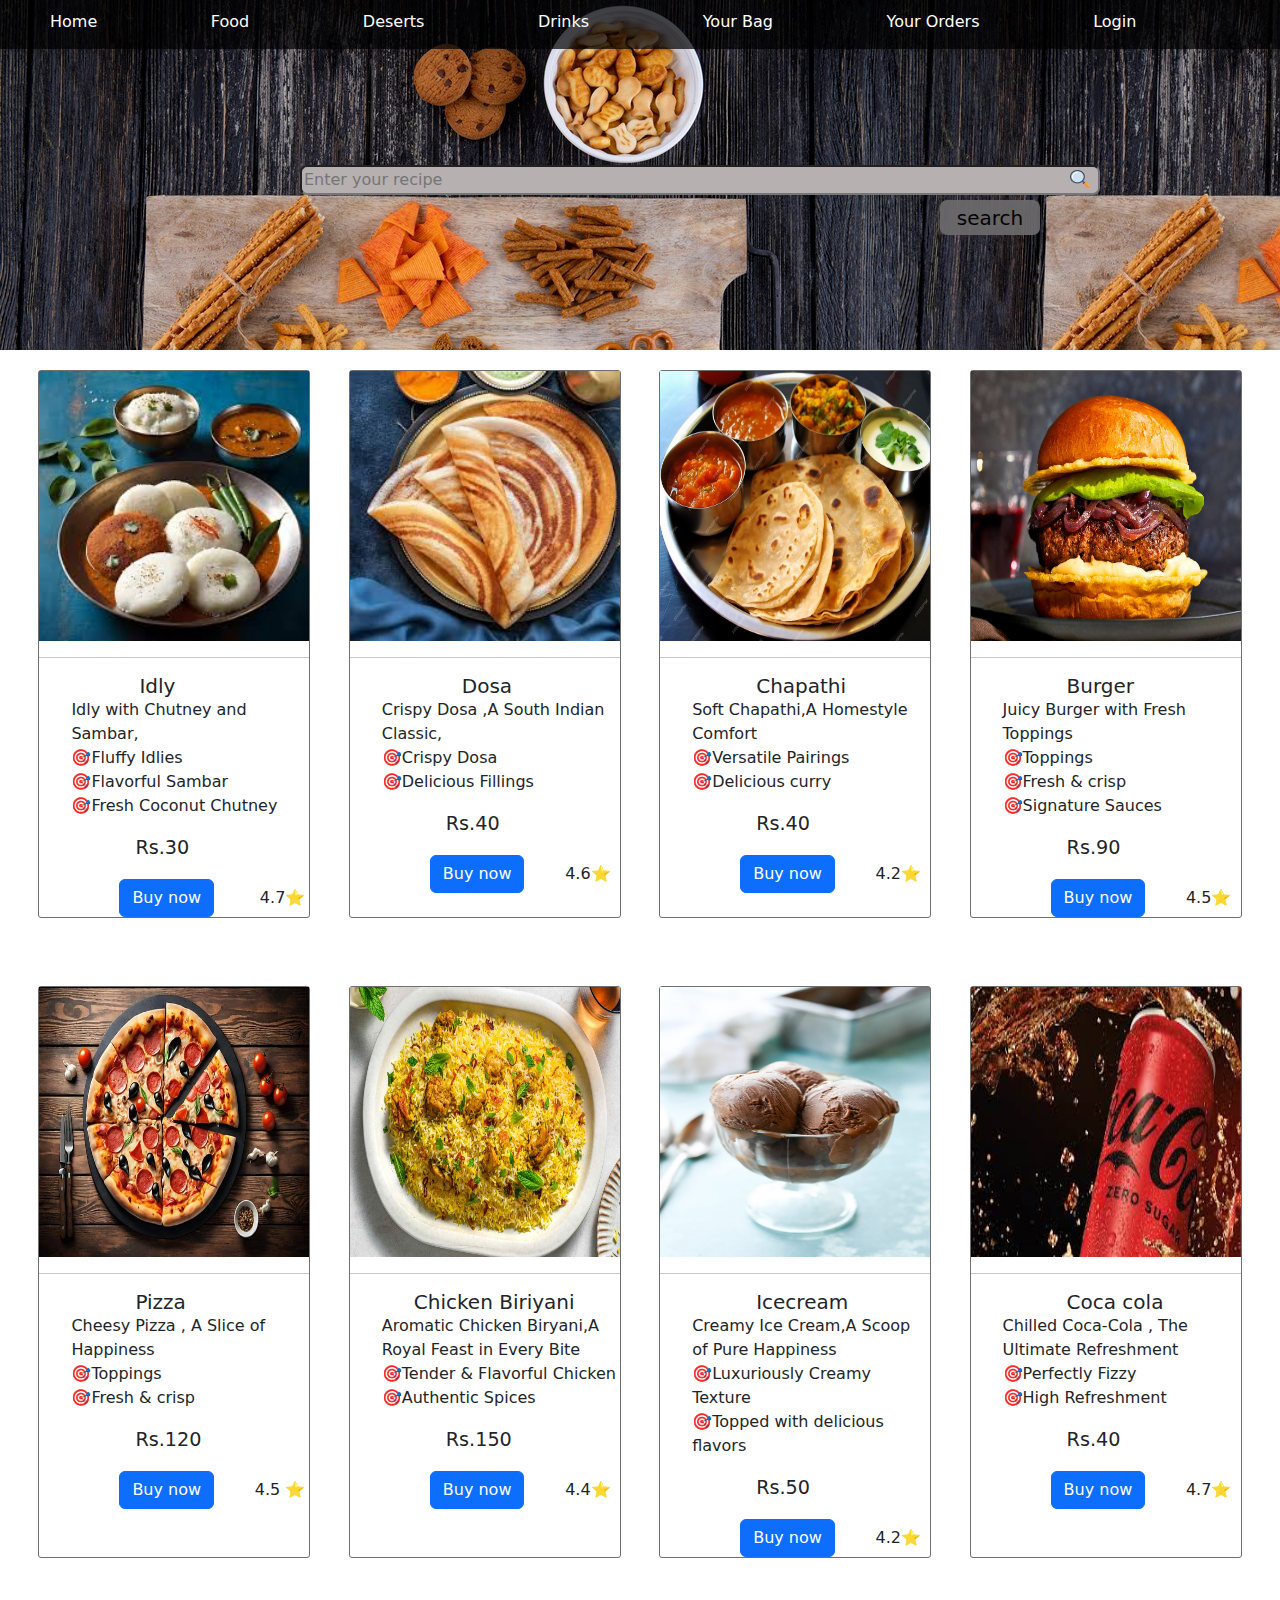
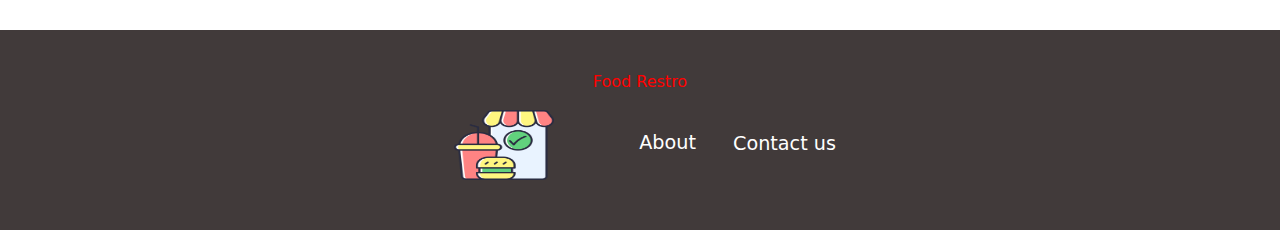
<file: FoodRestro/index.html>
<!DOCTYPE html>
<html lang="en">
<head>
    <meta charset="UTF-8">
    <meta name="viewport" content="width=device-width, initial-scale=1.0">
    <title>Restro Application</title>
    <link rel="stylesheet" href="https://cdn.jsdelivr.net/npm/bootstrap@5.3.3/dist/css/bootstrap.min.css">
    <link rel="stylesheet" href="./style.css">
    <link rel="icon" href="./food-app.png">
</head>
<body>
    <div class="main">
        <div class="nav">
        <a href="#" class="home">Home</a>
        <a href="http://127.0.0.1:5500/food.html" class="category">Food</a>
        <a href="http://127.0.0.1:5500/deserts.html" class="desserts">Deserts</a>
        <a href="http://127.0.0.1:5500/drinks.html" class="drinks">Drinks</a>
        <a href="http://127.0.0.1:5500/yourbag.html" class="bag">Your Bag</a>
        <a href="http://127.0.0.1:5500/yourorders.html" class="orders">Your Orders</a>
        <a href="#" class="login">Login</a>
        <form action="#" id="form">
            <input type="text" placeholder="Enter your recipe" id="text">
            <input type="button" value="search" id="btn">  
            <img src="./search.png" id="img">      
        </form>   
    </div>
</div>
<div class="container1">
    <div class="card1" style="width: 17rem; height: auto;">
        <img class="card-img-top" src="./idly.jpeg" alt="Card image cap" >
        <hr style="border:px solid black">
        <div class="card-body">
            <h5 class="card-title" style="padding-left:5rem;padding-left:100px;">Idly</h5>
            <p class="card-text" style="padding-left:2rem;">Idly with Chutney and Sambar,<br>🎯Fluffy Idlies <br>🎯Flavorful Sambar<br>🎯Fresh Coconut Chutney</p>
            <p style="padding-left:6rem; font-size: larger;">Rs.30</p>
            <a href="#" class="btn btn-primary" style="margin-left:5rem;">Buy now </a>
            <span>&nbsp;&nbsp;&nbsp;&nbsp;&nbsp;&nbsp;&nbsp;&nbsp;4.7⭐</span>
        </div>
    </div>
    <div class="card2" style="width: 17rem; height: auto;">
        <img class="card-img-top" src="./download (3).jpeg">
        <hr style="border:px solid black">
        <div class="card-body">
            <h5 class="card-title" style="padding-left:7rem;">Dosa</h5>
            <p class="card-text" style="padding-left:2rem;">Crispy Dosa ,A South Indian Classic,<br>🎯Crispy Dosa <br>🎯Delicious Fillings</p>
            <p style="padding-left:6rem; font-size: larger;">Rs.40</p>
            <a href="#" class="btn btn-primary" style="margin-left:5rem;">Buy now </a><span>&nbsp;&nbsp;&nbsp;&nbsp;&nbsp;&nbsp;&nbsp;&nbsp;4.6⭐</span>
        </div>
    </div>
    <div class="card3" style="width: 17rem; height: auto;">
        <img class="card-img-top" src="./chapathi-with-vegetable-curry_931559-307.jpg" alt="Card image cap" style="height:270px;" >
        <hr style="border:px solid black">
        <div class="card-body">
            <h5 class="card-title" style="padding-left:6rem;">Chapathi</h5>
            <p class="card-text" style="padding-left:2rem;">Soft Chapathi,A Homestyle Comfort<br>🎯Versatile Pairings <br>🎯Delicious curry</p>
            <p style="padding-left:6rem; font-size: larger;">Rs.40</p>
            <a href="#" class="btn btn-primary" style="margin-left:5rem;">Buy now </a><span>&nbsp;&nbsp;&nbsp;&nbsp;&nbsp;&nbsp;&nbsp;&nbsp;4.2⭐</span>
        </div>
    </div>
    <div class="card4" style="width: 17rem; height: auto;">
        <img class="card-img-top" src="./burger.jpg" alt="Card image cap" style="height:270px">
        <hr style="border:px solid black">
        <div class="card-body">
            <h5 class="card-title" style="padding-left:6rem;">Burger</h5>
            <p class="card-text" style="padding-left:2rem;">Juicy Burger with Fresh Toppings<br>🎯Toppings <br>🎯Fresh & crisp<br>🎯Signature Sauces</p>
            <p style="padding-left:6rem; font-size: larger;">Rs.90</p>
            <a href="#" class="btn btn-primary" style="margin-left:5rem;">Buy now </a><span>&nbsp;&nbsp;&nbsp;&nbsp;&nbsp;&nbsp;&nbsp;&nbsp;4.5⭐</span>
        </div>
    </div>
</div>
<br><br>
<div class="container2">
    <div class="card5" style="width: 17rem; height: auto;">
        <img class="card-img-top" src="./pizza.jpg" alt="Card image cap" style="height:270px;">
        <hr style="border:px solid black">
        <div class="card-body">
            <h5 class="card-title" style="padding-left:6rem;">Pizza</h5>
            <p class="card-text" style="padding-left:2rem;">Cheesy Pizza , A Slice of Happiness <br>🎯Toppings <br>🎯Fresh & crisp</p>
            <p style="padding-left:6rem; font-size: larger;">Rs.120</p>
            <a href="#" class="btn btn-primary" style="margin-left:5rem;">Buy now </a><span>&nbsp;&nbsp;&nbsp;&nbsp;&nbsp;&nbsp;&nbsp;&nbsp;4.5 ⭐</span>
        </div>
    </div>
    <div class="card6" style="width: 17rem; height: auto;">
        <img class="card-img-top" src="./chicken.jpg" alt="Card image cap"style="height:270px;" >
        <hr style="border:px solid black">
        <div class="card-body">
            <h5 class="card-title" style="padding-left:4rem;">Chicken Biriyani</h5>
            <p class="card-text" style="padding-left:2rem;">Aromatic Chicken Biryani,A Royal Feast in Every Bite<br>🎯Tender & Flavorful Chicken<br>🎯Authentic Spices</p>
            <p style="padding-left:6rem; font-size: larger;">Rs.150</p>
            <a href="#" class="btn btn-primary" style="margin-left:5rem;">Buy now </a><span>&nbsp;&nbsp;&nbsp;&nbsp;&nbsp;&nbsp;&nbsp;&nbsp;4.4⭐</span>
        </div>
    </div>
    <div class="card6" style="width: 17rem; height: auto;">
        <img class="card-img-top" src="./icecream.jpg" alt="Card image cap" style="height:270px;">
        <hr style="border:px solid black">
        <div class="card-body">
            <h5 class="card-title" style="padding-left:6rem;">Icecream</h5>
            <p class="card-text" style="padding-left:2rem;">Creamy Ice Cream,A Scoop of Pure Happiness<br>🎯Luxuriously Creamy Texture<br>🎯Topped with delicious flavors</p>
            <p style="padding-left:6rem; font-size: larger;">Rs.50</p>
            <a href="#" class="btn btn-primary" style="margin-left:5rem;">Buy now </a><span>&nbsp;&nbsp;&nbsp;&nbsp;&nbsp;&nbsp;&nbsp;&nbsp;4.2⭐</span>
        </div>
    </div>
    <div class="card6" style="width: 17rem; height: auto;">
        <img class="card-img-top" src="./cocacola.jpeg" alt="Card image cap" style="height:270px;" >
        <hr style="border:px solid black">
        <div class="card-body">
            <h5 class="card-title" style="padding-left:6rem;">Coca cola</h5>
            <p class="card-text" style="padding-left:2rem;">Chilled Coca-Cola , The Ultimate Refreshment<br>🎯Perfectly Fizzy<br>🎯High Refreshment</p>
            <p style="padding-left:6rem; font-size: larger;">Rs.40</p>
            <a href="#" class="btn btn-primary" style="margin-left:5rem;">Buy now </a><span>&nbsp;&nbsp;&nbsp;&nbsp;&nbsp;&nbsp;&nbsp;&nbsp;4.7⭐</span>
        </div>
    </div>
</div>
<br><br><br>
<footer>
    <div class="footer" style="width:100%;height:200px;">
        <p id="restro" style="padding: left 10px; padding-top:20px;color:red">Food Restro</p>
        <img src="./food-app.png" style="height:70px;width:100px; margin-left:10px;">
        <a href="http://127.0.0.1:5500/about.html" id="about" style="font-size:larger ;padding-left:5rem;padding-right: 2rem;;">About</a>
        <a href="http://127.0.0.1:5500/contact.html" id="contact us" style="font-size:larger">Contact us</a>
    </div>
</footer>
</body>
</html>
</file>
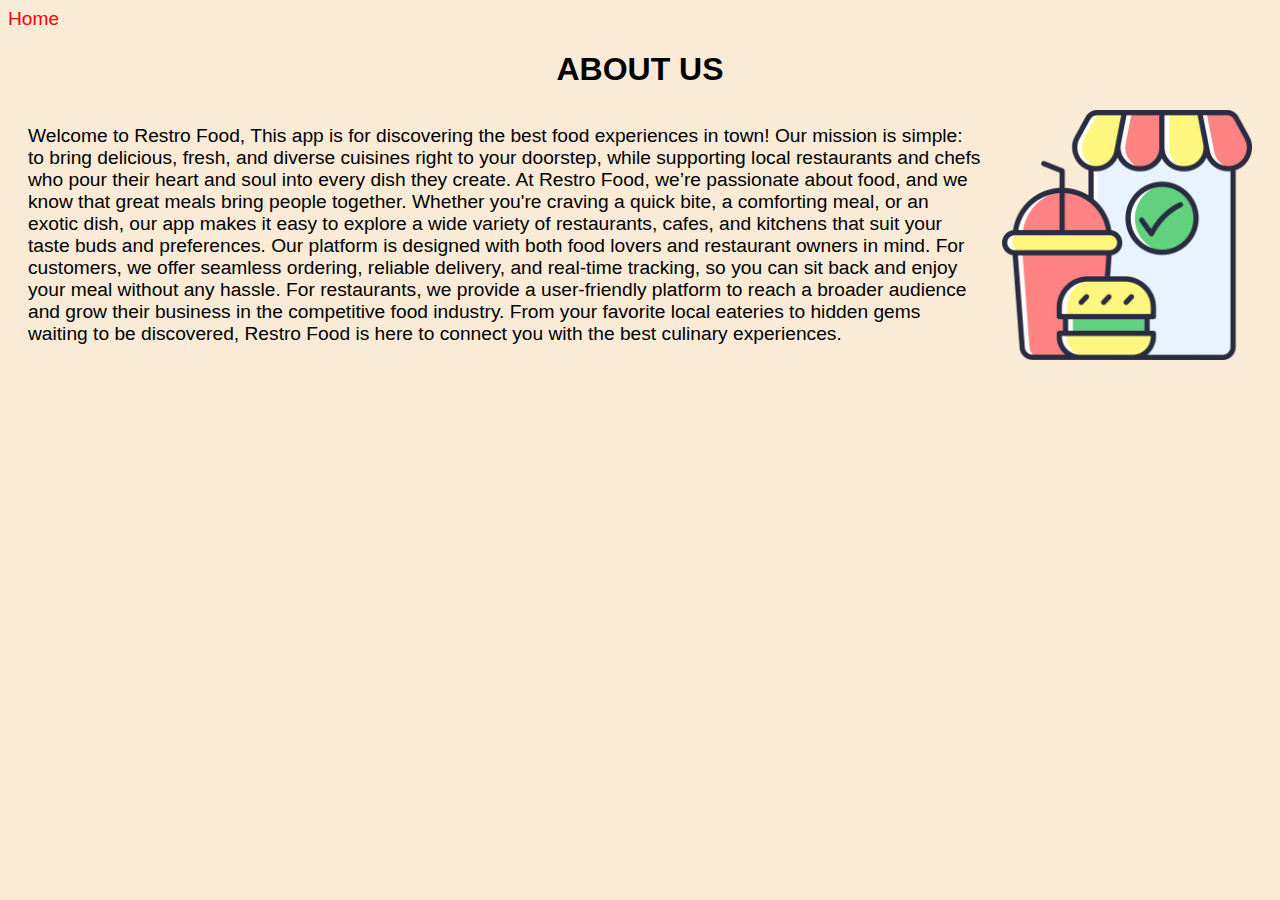
<file: FoodRestro/about.html>
<!DOCTYPE html>
<html lang="en">
<head>
    <meta charset="UTF-8">
    <meta name="viewport" content="width=device-width, initial-scale=1.0">
    <title>About Us</title>
    <link rel="icon" href="./food-app.png">
    <style>
        body {
            background-color: antiquewhite;
            font-family: Arial, sans-serif;
        }
        .container {
            display: flex;
            align-items: center;
            margin: 20px;
        }
        .text {
            flex: 1; 
            font-size: larger;
            margin-right: 20px; 
        }
        .image {
            height: 250px;
        }
        a {
            text-decoration: none; 
            font-size: larger; 
            color: red;
        }
        a:hover {
            color: blue;
        }
    </style>
</head>
<body>
    <a href="http://127.0.0.1:5500/index.html">Home</a>
    <h1><center>ABOUT US</center></h1>
    <div class="container">
        <div class="text">
            Welcome to Restro Food, This app is for discovering the best food experiences in town! Our mission is simple: to bring delicious, fresh, and diverse cuisines right to your doorstep, while supporting local restaurants and chefs who pour their heart and soul into every dish they create.

            At Restro Food, we’re passionate about food, and we know that great meals bring people together. Whether you're craving a quick bite, a comforting meal, or an exotic dish, our app makes it easy to explore a wide variety of restaurants, cafes, and kitchens that suit your taste buds and preferences.

            Our platform is designed with both food lovers and restaurant owners in mind. For customers, we offer seamless ordering, reliable delivery, and real-time tracking, so you can sit back and enjoy your meal without any hassle. For restaurants, we provide a user-friendly platform to reach a broader audience and grow their business in the competitive food industry.

            From your favorite local eateries to hidden gems waiting to be discovered, Restro Food is here to connect you with the best culinary experiences.
        </div>
        <img src="./food-app.png" alt="Food App" class="image">
    </div>
</body>
</html>
</file>
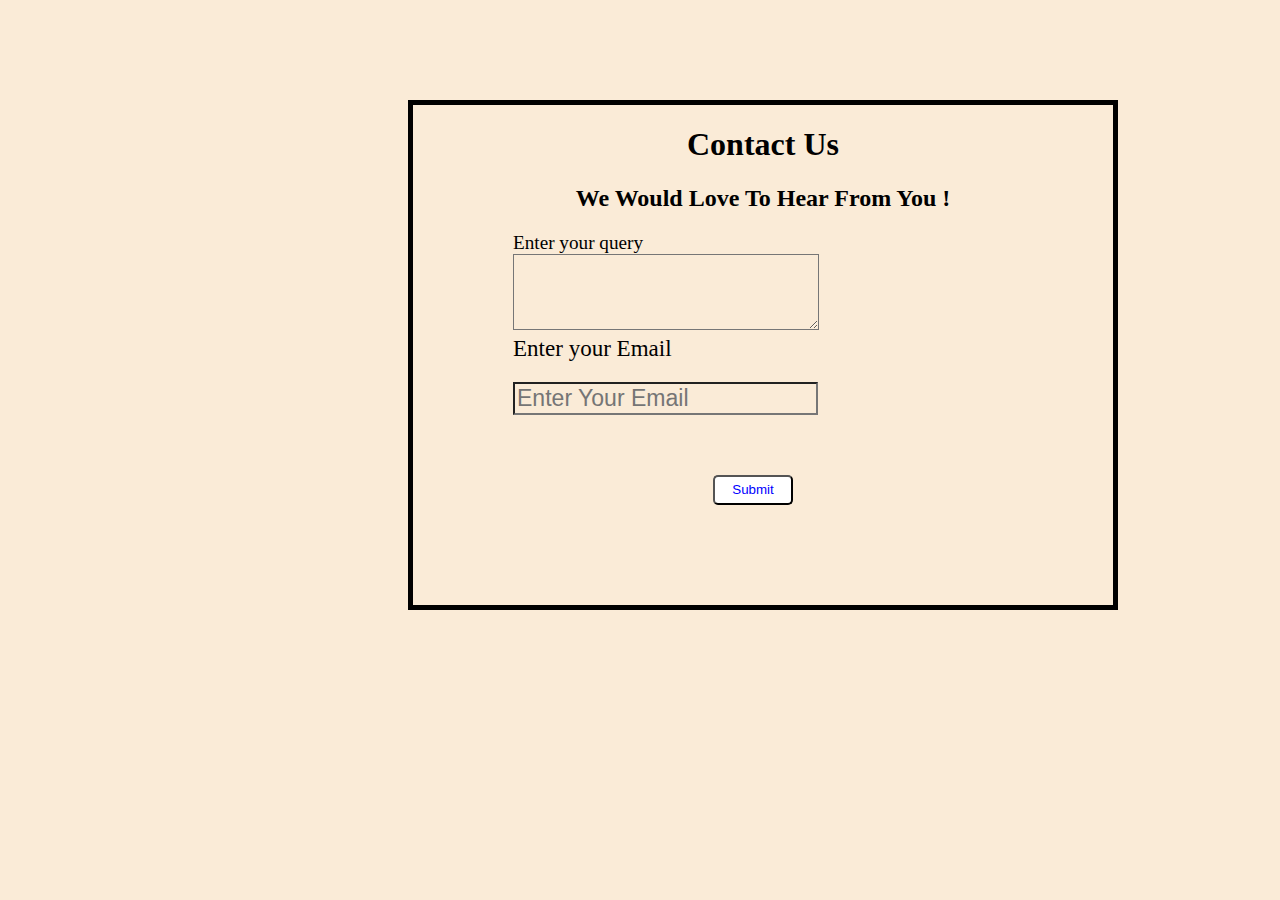
<file: FoodRestro/contact.html>
<!DOCTYPE html>
<html lang="en">
<head>
    <meta charset="UTF-8">
    <meta name="viewport" content="width=device-width, initial-scale=1.0">
    <title>Contact Us</title>
    <link rel="stylesheet" href="./contact.css">
    <link rel="icon" href="./food-app.png">
</head>
<body>
    <style>
        *{
            background-color: antiquewhite;
        }
    </style>
    <div class="container">
    <h1><center>Contact Us</center></h1>
    <h2 style="color:black"><center>We Would Love To Hear From You !</center></h2>
    <form action="#" id="form">
        <label for="query" >Enter your query</label>
        <textarea id="query" required spellcheck="true"></textarea>
        <label for="email" id="email">Enter your Email</label> 
        <input type="email" id="email" placeholder="Enter Your Email" required>
        <input type="submit" id="submit">
    </form>
</div>
</body>
</html>
</file>
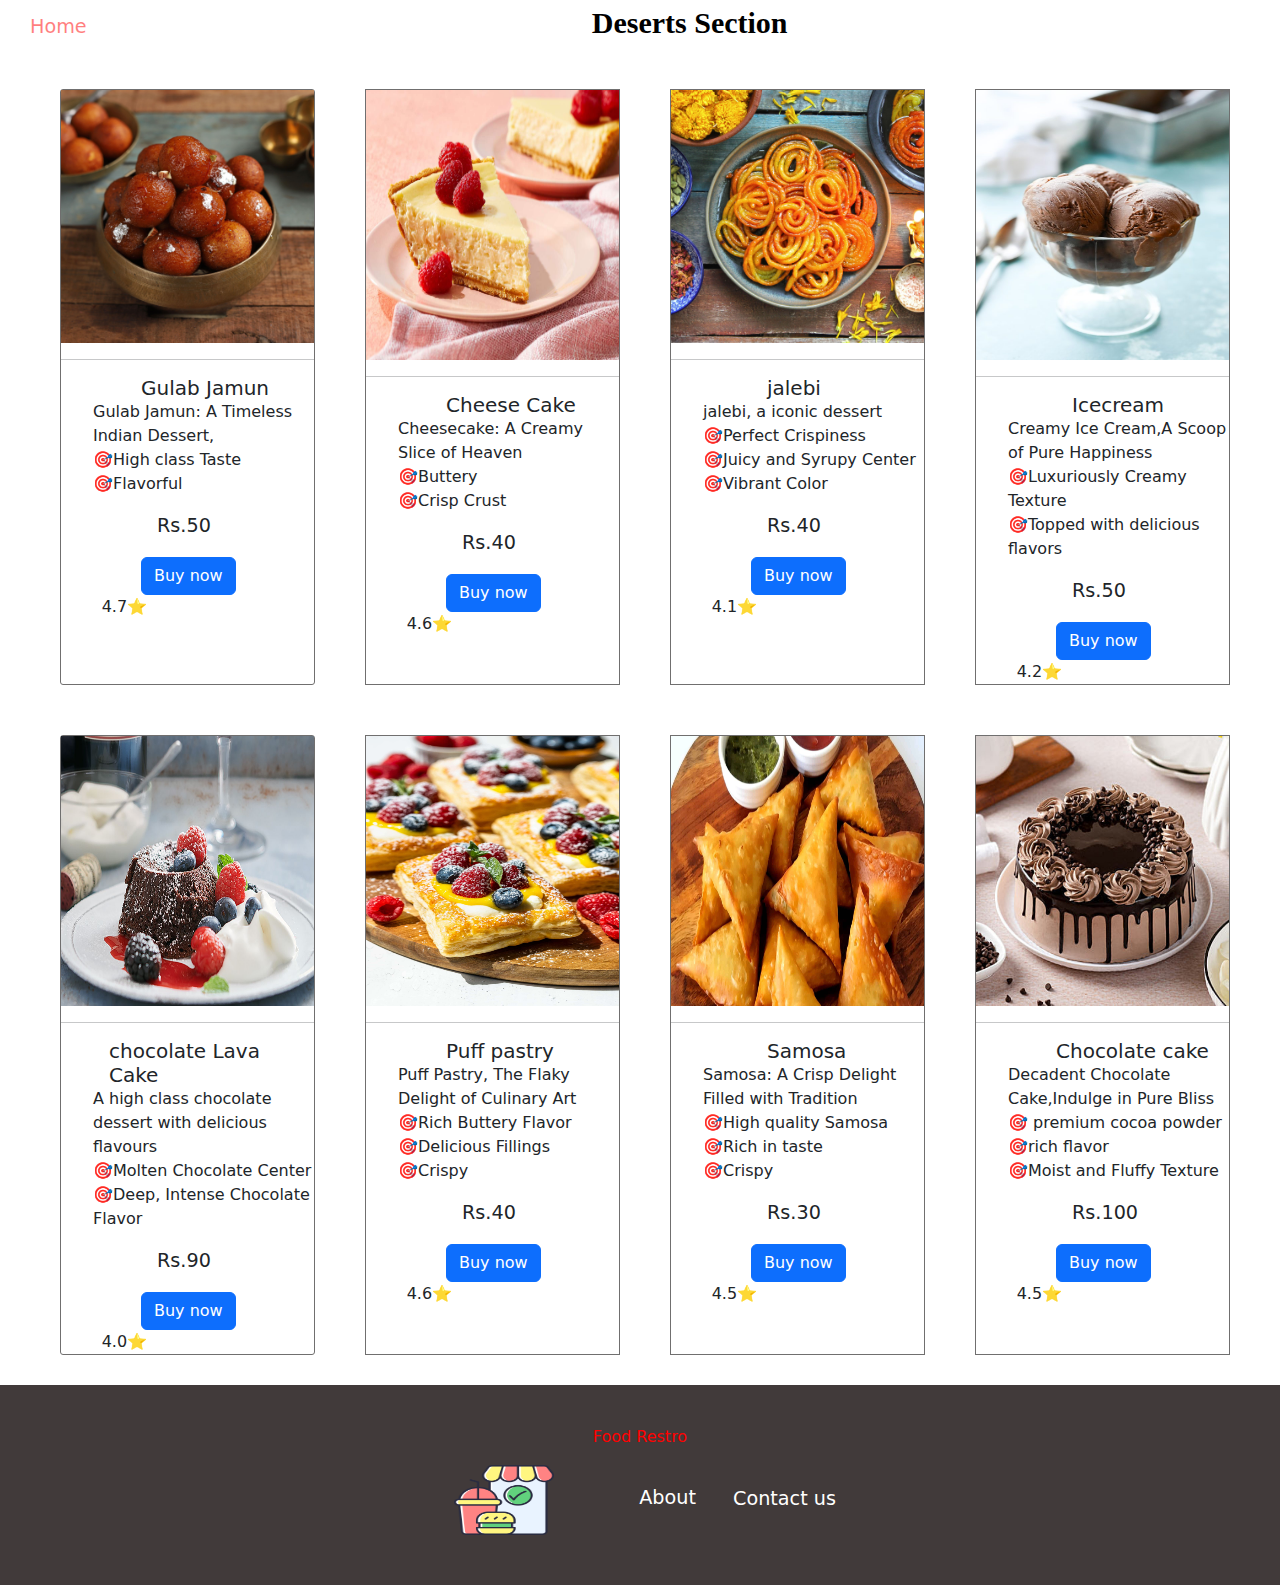
<file: FoodRestro/deserts.html>
<!DOCTYPE html>
<html lang="en">
<head>
    <meta charset="UTF-8">
    <meta name="viewport" content="width=device-width, initial-scale=1.0">
    <link rel="stylesheet" href="./stylefood.css">
    <link rel="stylesheet" href="https://cdn.jsdelivr.net/npm/bootstrap@5.3.3/dist/css/bootstrap.min.css">
    <title>Desserts</title>
    <link rel="icon" href="./food-app.png">
</head>
<body>
    <a href="http://127.0.0.1:5500/index.html" class="home">Home</a>
    <span class="heading text-center" style="color:black;margin-top:20px;"><b>Deserts Section</b></span><br><br>
        <div class="container1">
            <div class="card1" style="width: 17rem; height: auto;">
                <img class="card-img-top" src="./Gulab-Jamun.jpg" alt="Card image cap">
                <hr style="border:px solid black">
                <div class="card-body">
                    <h5 class="card-title" style="padding-left:5rem;">Gulab Jamun</h5>
                    <p class="card-text" style="padding-left:2rem;">Gulab Jamun: A Timeless Indian Dessert,<br>🎯High class Taste <br>🎯Flavorful</p>
                    <p style="padding-left:6rem; font-size: larger;">Rs.50</p>
                    <a href="#" class="btn btn-primary" style="margin-left:5rem;margin-bottom:0px;">Buy now </a>
                    <span>&nbsp;&nbsp;&nbsp;&nbsp;&nbsp;&nbsp;&nbsp;&nbsp;4.7⭐</span>
                </div>
            </div>
            <div class="card2" style="width: 17rem; height: auto;">
                <img class="card-img-top" src="./cheesecake.jpg" style="height:270px !important;">
                <hr style="border:px solid black">
                <div class="card-body">
                    <h5 class="card-title" style="padding-left:5rem;">Cheese Cake</h5>
                    <p class="card-text" style="padding-left:2rem;">Cheesecake: A Creamy Slice of Heaven<br>🎯Buttery<br>🎯Crisp Crust</p>
                    <p style="padding-left:6rem; font-size: larger;">Rs.40</p>
                    <a href="#" class="btn btn-primary" style="margin-left:5rem;">Buy now </a><span>&nbsp;&nbsp;&nbsp;&nbsp;&nbsp;&nbsp;&nbsp;&nbsp;4.6⭐</span>
                </div>
            </div>
            <div class="card3" style="width: 17rem; height: auto;">
                <img class="card-img-top" src="./jalebi.jpg" alt="Card image cap" >
                <hr style="border:px solid black">
                <div class="card-body">
                    <h5 class="card-title" style="padding-left:6rem;">jalebi</h5>
                    <p class="card-text" style="padding-left:2rem;">jalebi, a iconic dessert<br>🎯Perfect Crispiness <br>🎯Juicy and Syrupy Center<br>🎯Vibrant Color</p>
                    <p style="padding-left:6rem; font-size: larger;">Rs.40</p>
                    <a href="#" class="btn btn-primary" style="margin-left:5rem;">Buy now </a><span>&nbsp;&nbsp;&nbsp;&nbsp;&nbsp;&nbsp;&nbsp;&nbsp;4.1⭐</span>
                </div>
            </div>
            <div class="card4" style="width: 17rem; height: auto;">
                <img class="card-img-top" src="./icecream.jpg" alt="Card image cap" style="height:270px">
                <hr style="border:px solid black">
                <div class="card-body">
                    <h5 class="card-title" style="padding-left:6rem;">Icecream</h5>
                    <p class="card-text" style="padding-left:2rem;">Creamy Ice Cream,A Scoop of Pure Happiness<br>🎯Luxuriously Creamy Texture<br>🎯Topped with delicious flavors</p>
                    <p style="padding-left:6rem; font-size: larger;">Rs.50</p>
                    <a href="#" class="btn btn-primary" style="margin-left:5rem;">Buy now </a><span>&nbsp;&nbsp;&nbsp;&nbsp;&nbsp;&nbsp;&nbsp;&nbsp;4.2⭐</span>
                </div>
            </div>
        </div>
        <div class="container2">
            <div class="card1" style="width: 17rem; height: auto;">
                <img class="card-img-top" src="./chocolateLavaCake.jpg" alt="Card image cap"style="height:270px;" >
                <hr style="border:px solid black">
                <div class="card-body">
                    <h5 class="card-title" style="padding-left:3rem;">chocolate Lava Cake</h5>
                    <p class="card-text" style="padding-left:2rem;">A high class chocolate dessert with delicious flavours<br>🎯Molten Chocolate Center<br>🎯Deep, Intense Chocolate Flavor</p>
                    <p style="padding-left:6rem; font-size: larger;">Rs.90</p>
                    <a href="#" class="btn btn-primary" style="margin-left:5rem;">Buy now </a><span>&nbsp;&nbsp;&nbsp;&nbsp;&nbsp;&nbsp;&nbsp;&nbsp;4.0⭐</span>
                </div>
            </div>
            <div class="card2" style="width: 17rem; height: auto;">
                <img class="card-img-top" src="./puffpastry.jpg"style="height:270px;" >
                <hr style="border:px solid black">
                <div class="card-body">
                    <h5 class="card-title" style="padding-left:5rem;">Puff pastry</h5>
                    <p class="card-text" style="padding-left:2rem;">Puff Pastry, The Flaky Delight of Culinary Art<br>🎯Rich Buttery Flavor<br>🎯Delicious Fillings<br>🎯Crispy</p>
                    <p style="padding-left:6rem; font-size: larger;">Rs.40</p>
                    <a href="#" class="btn btn-primary" style="margin-left:5rem;">Buy now </a><span>&nbsp;&nbsp;&nbsp;&nbsp;&nbsp;&nbsp;&nbsp;&nbsp;4.6⭐</span>
                </div>
            </div>
            <div class="card3" style="width: 17rem; height: auto;">
                <img class="card-img-top" src="./samosa.jpg" alt="Card image cap" style="height:270px;" >
                <hr style="border:px solid black">
                <div class="card-body">
                    <h5 class="card-title" style="padding-left:6rem;">Samosa</h5>
                    <p class="card-text" style="padding-left:2rem;">Samosa: A Crisp Delight Filled with Tradition<br>🎯High quality Samosa <br>🎯Rich in taste <br>🎯Crispy</p>
                    <p style="padding-left:6rem; font-size: larger;">Rs.30</p>
                    <a href="#" class="btn btn-primary" style="margin-left:5rem;">Buy now </a><span>&nbsp;&nbsp;&nbsp;&nbsp;&nbsp;&nbsp;&nbsp;&nbsp;4.5⭐</span>
                </div>
            </div>
            <div class="card4" style="width: 17rem; height: auto;">
                <img class="card-img-top" src="./chocolatecake.jpeg" alt="Card image cap" style="height:270px">
                <hr style="border:px solid black">
                <div class="card-body">
                    <h5 class="card-title" style="padding-left:5rem;">Chocolate cake</h5>
                    <p class="card-text" style="padding-left:2rem;">Decadent Chocolate Cake,Indulge in Pure Bliss<br>🎯 premium cocoa powder<br>🎯rich flavor<br>🎯Moist and Fluffy Texture</p>
                    <p style="padding-left:6rem; font-size: larger;">Rs.100</p>
                    <a href="#" class="btn btn-primary" style="margin-left:5rem;">Buy now </a><span>&nbsp;&nbsp;&nbsp;&nbsp;&nbsp;&nbsp;&nbsp;&nbsp;4.5⭐</span>
                </div>
            </div>
        </div>
        <footer>
            <div class="footer" style="width:100%;height:200px;">
                <p id="restro" style="padding: left 10px; padding-top:20px;color:red">Food Restro</p>
                <img src="./food-app.png" style="height:70px;width:100px; margin-left:10px;">
                <a href="http://127.0.0.1:5500/about.html" id="about" style="font-size:larger ;padding-left:5rem;padding-right: 2rem;;">About</a>
                <a href="http://127.0.0.1:5500/contact.html" id="contact us" style="font-size:larger">Contact us</a>
            </div>
        </footer>
</body>
</html>
</file>
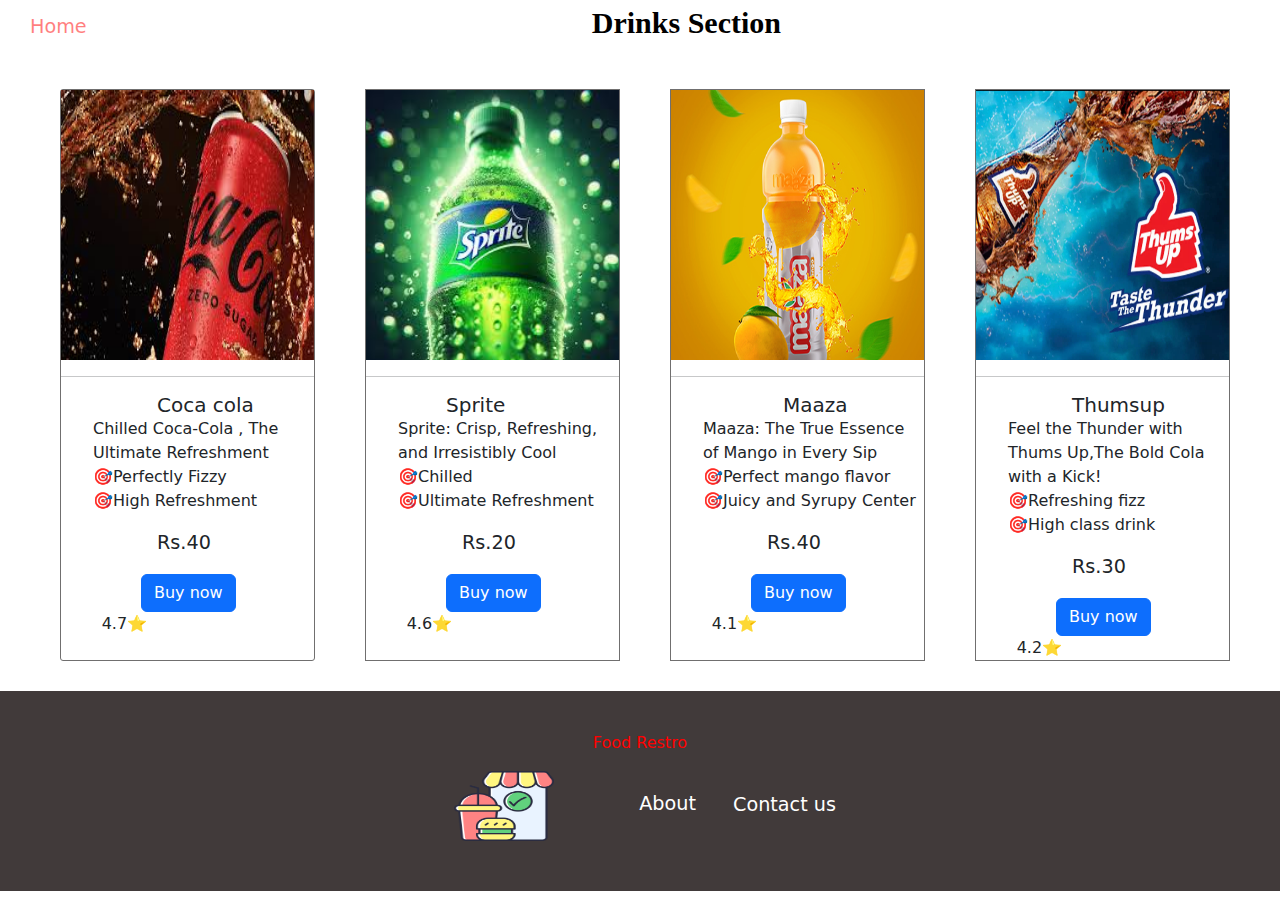
<file: FoodRestro/drinks.html>
<!DOCTYPE html>
<html lang="en">
<head>
    <meta charset="UTF-8">
    <meta name="viewport" content="width=device-width, initial-scale=1.0">
    <link rel="stylesheet" href="./stylefood.css">
    <link rel="stylesheet" href="https://cdn.jsdelivr.net/npm/bootstrap@5.3.3/dist/css/bootstrap.min.css">
    <title>Drinks</title>
    <link rel="icon" href="./food-app.png">
</head>
<body>
    <a href="http://127.0.0.1:5500/index.html" class="home">Home</a>
    <span class="heading text-center" style="color:black;margin-top:20px;"><b>Drinks Section</b></span><br><br>    
        <div class="container1">
            <div class="card1" style="width: 17rem; height: auto;">
                <img class="card-img-top" src="./cocacola.jpeg" alt="Card image cap" style="height:270px;">
                <hr style="border:px solid black">
                <div class="card-body">
                    <h5 class="card-title" style="padding-left:6rem;">Coca cola</h5>
                    <p class="card-text" style="padding-left:2rem;">Chilled Coca-Cola , The Ultimate Refreshment<br>🎯Perfectly Fizzy<br>🎯High Refreshment</p>
                    <p style="padding-left:6rem; font-size: larger;">Rs.40</p>
                    <a href="#" class="btn btn-primary" style="margin-left:5rem;">Buy now </a><span>&nbsp;&nbsp;&nbsp;&nbsp;&nbsp;&nbsp;&nbsp;&nbsp;4.7⭐</span>
                </div>
            </div>
            <div class="card2" style="width: 17rem; height: auto;">
                <img class="card-img-top" src="./sprite.jpeg" style="height:270px !important;">
                <hr style="border:px solid black">
                <div class="card-body">
                    <h5 class="card-title" style="padding-left:5rem;">Sprite</h5>
                    <p class="card-text" style="padding-left:2rem;">Sprite: Crisp, Refreshing, and Irresistibly Cool
                        <br>🎯Chilled<br>🎯Ultimate Refreshment</p>
                    <p style="padding-left:6rem; font-size: larger;">Rs.20</p>
                    <a href="#" class="btn btn-primary" style="margin-left:5rem;">Buy now </a><span>&nbsp;&nbsp;&nbsp;&nbsp;&nbsp;&nbsp;&nbsp;&nbsp;4.6⭐</span>
                </div>
            </div>
            <div class="card3" style="width: 17rem; height: auto;">
                <img class="card-img-top" src="./maaza.jpg" alt="Card image cap" style="height:270px;">
                <hr style="border:px solid black">
                <div class="card-body">
                    <h5 class="card-title" style="padding-left:7rem;">Maaza</h5>
                    <p class="card-text" style="padding-left:2rem;">Maaza: The True Essence of Mango in Every Sip<br>🎯Perfect mango flavor <br>🎯Juicy and Syrupy Center</p>
                    <p style="padding-left:6rem; font-size: larger;">Rs.40</p>
                    <a href="#" class="btn btn-primary" style="margin-left:5rem;">Buy now </a><span>&nbsp;&nbsp;&nbsp;&nbsp;&nbsp;&nbsp;&nbsp;&nbsp;4.1⭐</span>
                </div>
            </div>
            <div class="card4" style="width: 17rem; height: auto;">
                <img class="card-img-top" src="./thumsup.jpg" alt="Card image cap" style="height:270px">
                <hr style="border:px solid black">
                <div class="card-body">
                    <h5 class="card-title" style="padding-left:6rem;">Thumsup</h5>
                    <p class="card-text" style="padding-left:2rem;">Feel the Thunder with Thums Up,The Bold Cola with a Kick!<br>🎯Refreshing fizz<br>🎯High class drink</p>
                    <p style="padding-left:6rem; font-size: larger;">Rs.30</p>
                    <a href="#" class="btn btn-primary" style="margin-left:5rem;">Buy now </a><span>&nbsp;&nbsp;&nbsp;&nbsp;&nbsp;&nbsp;&nbsp;&nbsp;4.2⭐</span>
                </div>
            </div>
        </div>
        <footer>
            <div class="footer" style="width:100%;height:200px;">
                <p id="restro" style="padding: left 10px; padding-top:20px;color:red">Food Restro</p>
                <img src="./food-app.png" style="height:70px;width:100px; margin-left:10px;">
                <a href="http://127.0.0.1:5500/about.html" id="about" style="font-size:larger ;padding-left:5rem;padding-right: 2rem;;">About</a>
                <a href="http://127.0.0.1:5500/contact.html" id="contact us" style="font-size:larger">Contact us</a>
            </div>
        </footer>
</body>
</html>
</file>
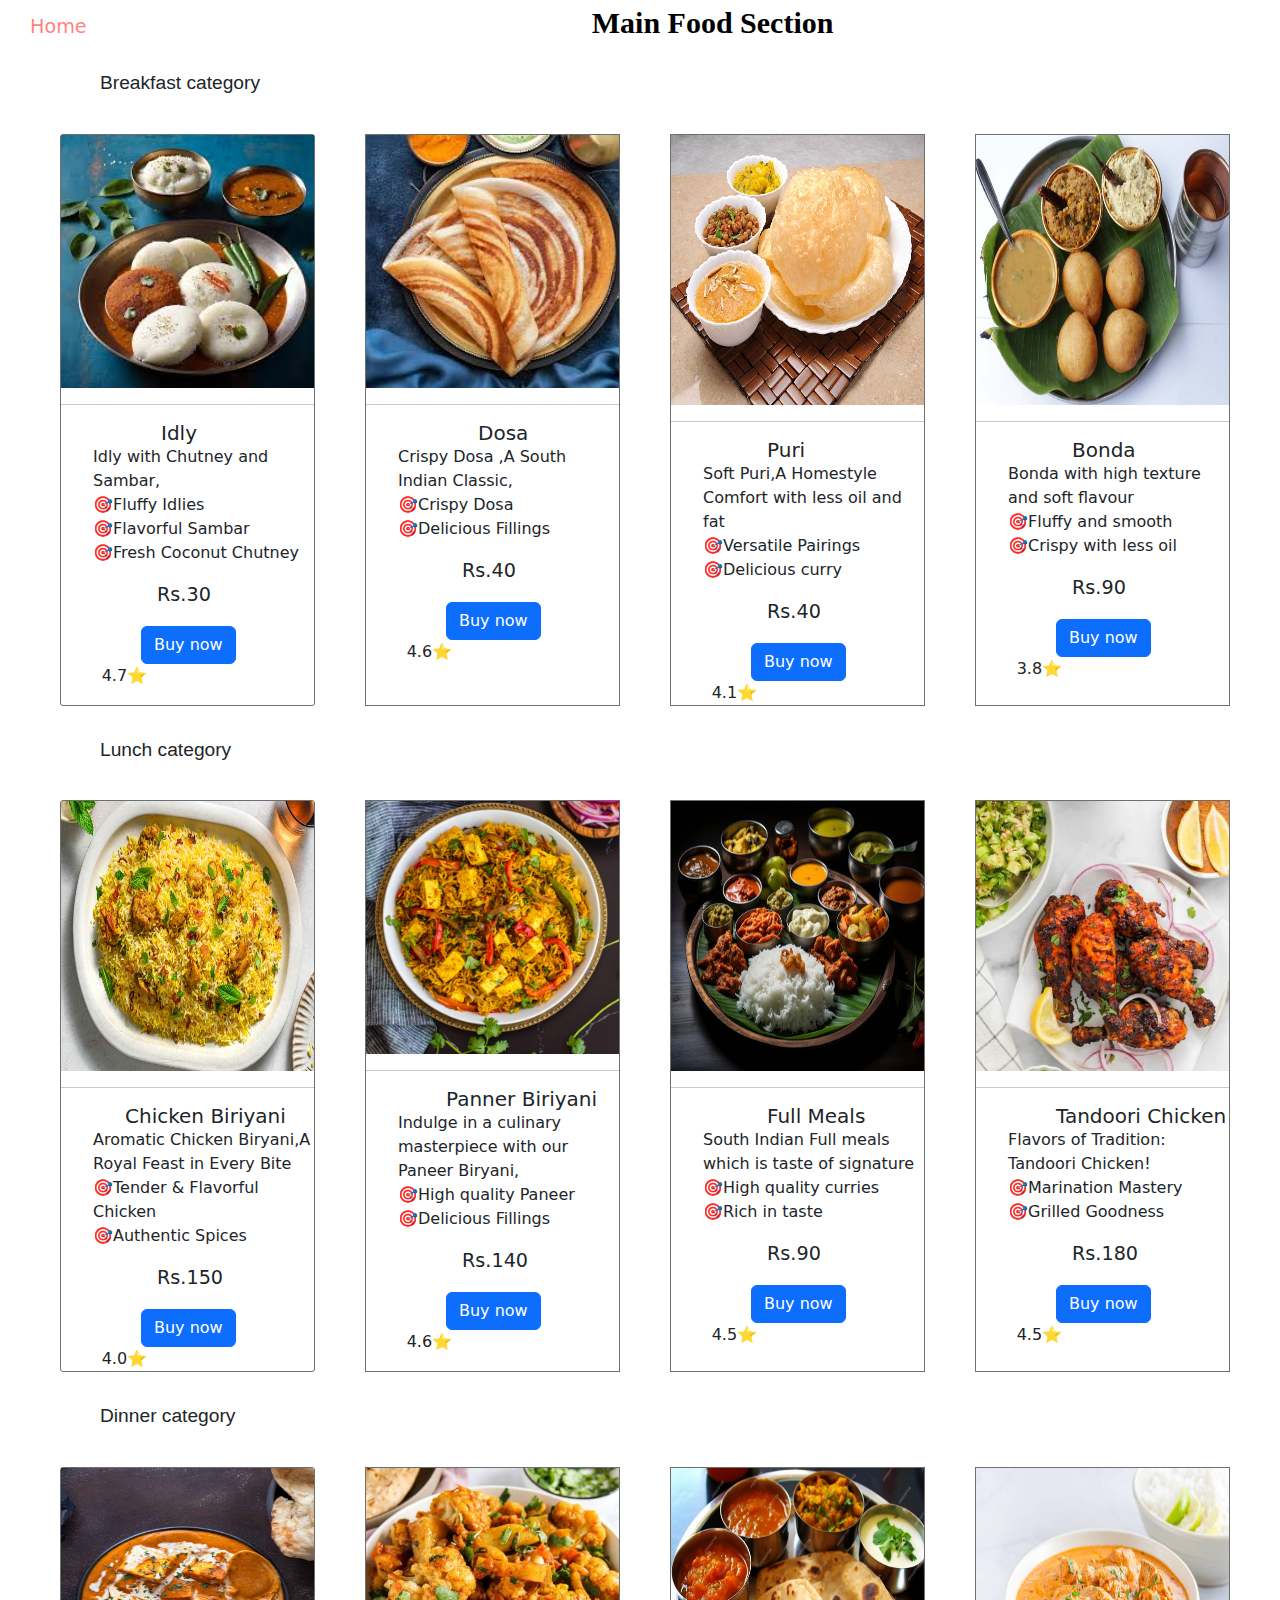
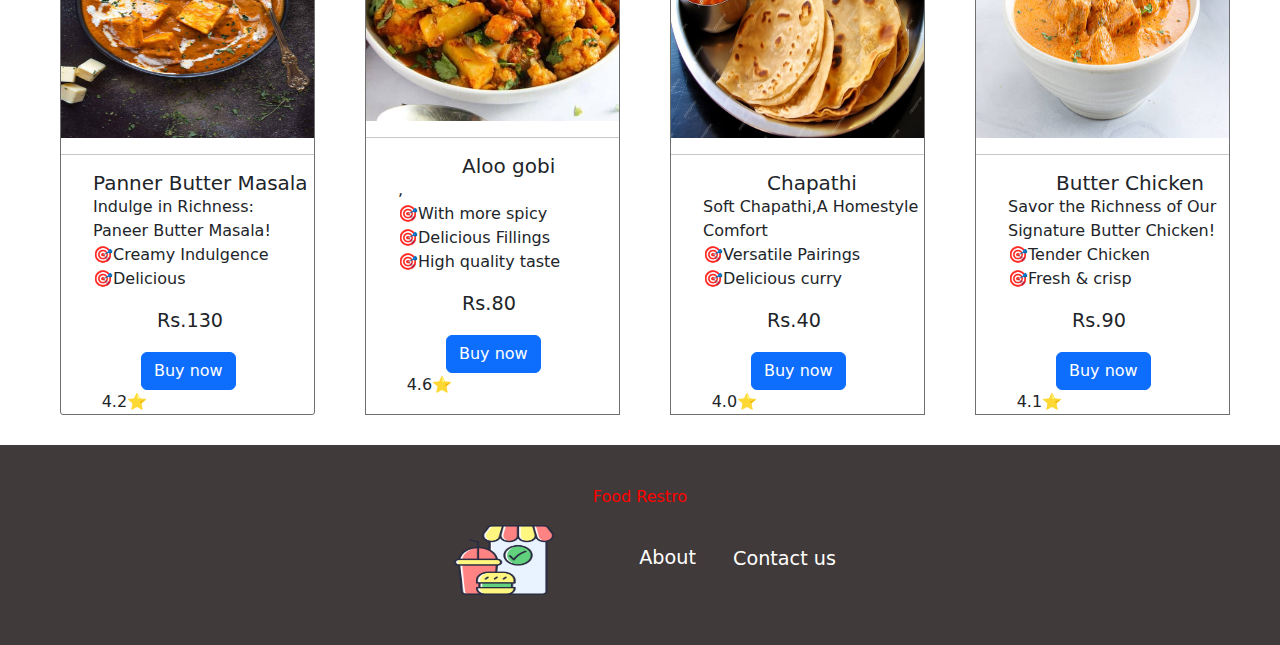
<file: FoodRestro/food.html>
<!DOCTYPE html>
<html lang="en">
<head>
    <meta charset="UTF-8">
    <meta name="viewport" content="width=device-width, initial-scale=1.0">
    <link rel="stylesheet" href="./stylefood.css">
    <link rel="stylesheet" href="https://cdn.jsdelivr.net/npm/bootstrap@5.3.3/dist/css/bootstrap.min.css">
    <title>Main Food</title>
    <link rel="icon" href="./food-app.png">
</head>
<body>
    <a href="http://127.0.0.1:5500/index.html" class="home">Home</a>
    <span class="heading text-center" style="color:black;margin-top:20px;"><b>Main Food Section</b></span><br><br>
        <p style="padding-left:100px; font-family:Arial, Helvetica, sans-serif;font-size: larger;">Breakfast category</p>
        <div class="container1">
            <div class="card1" style="width: 17rem; height: auto;">
                <img class="card-img-top" src="./idly.jpeg" alt="Card image cap" >
                <hr style="border:px solid black">
                <div class="card-body">
                    <h5 class="card-title" style="padding-left:5rem;padding-left:100px;">Idly</h5>
                    <p class="card-text" style="padding-left:2rem;">Idly with Chutney and Sambar,<br>🎯Fluffy Idlies <br>🎯Flavorful Sambar<br>🎯Fresh Coconut Chutney</p>
                    <p style="padding-left:6rem; font-size: larger;">Rs.30</p>
                    <a href="#" class="btn btn-primary" style="margin-left:5rem;">Buy now </a>
                    <span>&nbsp;&nbsp;&nbsp;&nbsp;&nbsp;&nbsp;&nbsp;&nbsp;4.7⭐</span>
                </div>
            </div>
            <div class="card2" style="width: 17rem; height: auto;">
                <img class="card-img-top" src="./download (3).jpeg">
                <hr style="border:px solid black">
                <div class="card-body">
                    <h5 class="card-title" style="padding-left:7rem;">Dosa</h5>
                    <p class="card-text" style="padding-left:2rem;">Crispy Dosa ,A South Indian Classic,<br>🎯Crispy Dosa <br>🎯Delicious Fillings</p>
                    <p style="padding-left:6rem; font-size: larger;">Rs.40</p>
                    <a href="#" class="btn btn-primary" style="margin-left:5rem;">Buy now </a><span>&nbsp;&nbsp;&nbsp;&nbsp;&nbsp;&nbsp;&nbsp;&nbsp;4.6⭐</span>
                </div>
            </div>
            <div class="card3" style="width: 17rem; height: auto;">
                <img class="card-img-top" src="./puri.jpg" alt="Card image cap" style="height:270px;" >
                <hr style="border:px solid black">
                <div class="card-body">
                    <h5 class="card-title" style="padding-left:6rem;">Puri</h5>
                    <p class="card-text" style="padding-left:2rem;">Soft Puri,A Homestyle Comfort with less oil and fat<br>🎯Versatile Pairings <br>🎯Delicious curry</p>
                    <p style="padding-left:6rem; font-size: larger;">Rs.40</p>
                    <a href="#" class="btn btn-primary" style="margin-left:5rem;">Buy now </a><span>&nbsp;&nbsp;&nbsp;&nbsp;&nbsp;&nbsp;&nbsp;&nbsp;4.1⭐</span>
                </div>
            </div>
            <div class="card4" style="width: 17rem; height: auto;">
                <img class="card-img-top" src="./bonda.jpg" alt="Card image cap" style="height:270px">
                <hr style="border:px solid black">
                <div class="card-body">
                    <h5 class="card-title" style="padding-left:6rem;">Bonda</h5>
                    <p class="card-text" style="padding-left:2rem;">Bonda with high texture and soft flavour<br>🎯Fluffy and smooth<br>🎯Crispy with less oil<br></p>
                    <p style="padding-left:6rem; font-size: larger;">Rs.90</p>
                    <a href="#" class="btn btn-primary" style="margin-left:5rem;">Buy now </a><span>&nbsp;&nbsp;&nbsp;&nbsp;&nbsp;&nbsp;&nbsp;&nbsp;3.8⭐</span>
                </div>
            </div>
        </div>
        <p style="padding-left:100px; font-family:Arial, Helvetica, sans-serif;font-size: larger;">Lunch category</p>
        <div class="container2">
            <div class="card1" style="width: 17rem; height: auto;">
                <img class="card-img-top" src="./chicken.jpg" alt="Card image cap"style="height:270px;" >
                <hr style="border:px solid black">
                <div class="card-body">
                    <h5 class="card-title" style="padding-left:4rem;">Chicken Biriyani</h5>
                    <p class="card-text" style="padding-left:2rem;">Aromatic Chicken Biryani,A Royal Feast in Every Bite<br>🎯Tender & Flavorful Chicken<br>🎯Authentic Spices</p>
                    <p style="padding-left:6rem; font-size: larger;">Rs.150</p>
                    <a href="#" class="btn btn-primary" style="margin-left:5rem;">Buy now </a><span>&nbsp;&nbsp;&nbsp;&nbsp;&nbsp;&nbsp;&nbsp;&nbsp;4.0⭐</span>
                </div>
            </div>
            <div class="card2" style="width: 17rem; height: auto;">
                <img class="card-img-top" src="./pannnerBiriyani.jpg">
                <hr style="border:px solid black">
                <div class="card-body">
                    <h5 class="card-title" style="padding-left:5rem;">Panner Biriyani</h5>
                    <p class="card-text" style="padding-left:2rem;">Indulge in a culinary masterpiece with our Paneer Biryani,<br>🎯High quality Paneer<br>🎯Delicious Fillings</p>
                    <p style="padding-left:6rem; font-size: larger;">Rs.140</p>
                    <a href="#" class="btn btn-primary" style="margin-left:5rem;">Buy now </a><span>&nbsp;&nbsp;&nbsp;&nbsp;&nbsp;&nbsp;&nbsp;&nbsp;4.6⭐</span>
                </div>
            </div>
            <div class="card3" style="width: 17rem; height: auto;">
                <img class="card-img-top" src="./FullMeals.jpg" alt="Card image cap" style="height:270px;" >
                <hr style="border:px solid black">
                <div class="card-body">
                    <h5 class="card-title" style="padding-left:6rem;">Full Meals</h5>
                    <p class="card-text" style="padding-left:2rem;">South Indian Full meals which is taste of signature<br>🎯High quality curries <br>🎯Rich in taste</p>
                    <p style="padding-left:6rem; font-size: larger;">Rs.90</p>
                    <a href="#" class="btn btn-primary" style="margin-left:5rem;">Buy now </a><span>&nbsp;&nbsp;&nbsp;&nbsp;&nbsp;&nbsp;&nbsp;&nbsp;4.5⭐</span>
                </div>
            </div>
            <div class="card4" style="width: 17rem; height: auto;">
                <img class="card-img-top" src="./TandooriChicken.jpg" alt="Card image cap" style="height:270px">
                <hr style="border:px solid black">
                <div class="card-body">
                    <h5 class="card-title" style="padding-left:5rem;">Tandoori Chicken</h5>
                    <p class="card-text" style="padding-left:2rem;">Flavors of Tradition: Tandoori Chicken!<br>🎯Marination Mastery<br>🎯Grilled Goodness<br></p>
                    <p style="padding-left:6rem; font-size: larger;">Rs.180</p>
                    <a href="#" class="btn btn-primary" style="margin-left:5rem;">Buy now </a><span>&nbsp;&nbsp;&nbsp;&nbsp;&nbsp;&nbsp;&nbsp;&nbsp;4.5⭐</span>
                </div>
            </div>
        </div>
        <p style="padding-left:100px; font-family:Arial, Helvetica, sans-serif;font-size: larger;">Dinner category</p>
        <div class="container3">
            <div class="card1" style="width: 17rem; height: auto;">
                <img class="card-img-top" src="./pannerButter.jpg" alt="Card image cap"style="height:270px;" >
                <hr style="border:px solid black">
                <div class="card-body">
                    <h5 class="card-title" style="padding-left:2rem;">Panner Butter Masala</h5>
                    <p class="card-text" style="padding-left:2rem;">Indulge in Richness: Paneer Butter Masala!<br>🎯Creamy Indulgence<br>🎯Delicious</p>
                    <p style="padding-left:6rem; font-size: larger;">Rs.130</p>
                    <a href="#" class="btn btn-primary" style="margin-left:5rem;">Buy now </a>
                    <span>&nbsp;&nbsp;&nbsp;&nbsp;&nbsp;&nbsp;&nbsp;&nbsp;4.2⭐</span>
                </div>
            </div>
            <div class="card2" style="width: 17rem; height: auto;">
                <img class="card-img-top" src="./aloogobi.jpg">
                <hr style="border:px solid black">
                <div class="card-body">
                    <h5 class="card-title" style="padding-left:6rem;">Aloo gobi</h5>
                    <p class="card-text" style="padding-left:2rem;">,<br>🎯With more spicy <br>🎯Delicious Fillings<br>🎯High quality taste</p>
                    <p style="padding-left:6rem; font-size: larger;">Rs.80</p>
                    <a href="#" class="btn btn-primary" style="margin-left:5rem;">Buy now </a><span>&nbsp;&nbsp;&nbsp;&nbsp;&nbsp;&nbsp;&nbsp;&nbsp;4.6⭐</span>
                </div>
            </div>
            <div class="card3" style="width: 17rem; height: auto;">
                <img class="card-img-top" src="./chapathi-with-vegetable-curry_931559-307.jpg" alt="Card image cap" style="height:270px;" >
                <hr style="border:px solid black">
                <div class="card-body">
                    <h5 class="card-title" style="padding-left:6rem;">Chapathi</h5>
                    <p class="card-text" style="padding-left:2rem;">Soft Chapathi,A Homestyle Comfort<br>🎯Versatile Pairings <br>🎯Delicious curry</p>
                    <p style="padding-left:6rem; font-size: larger;">Rs.40</p>
                    <a href="#" class="btn btn-primary" style="margin-left:5rem;">Buy now </a><span>&nbsp;&nbsp;&nbsp;&nbsp;&nbsp;&nbsp;&nbsp;&nbsp;4.0⭐</span>
                </div>
            </div>
            <div class="card4" style="width: 17rem; height: auto;">
                <img class="card-img-top" src="./butterChicken.jpg" alt="Card image cap" style="height:270px">
                <hr style="border:px solid black">
                <div class="card-body">
                    <h5 class="card-title" style="padding-left:5rem;">Butter Chicken</h5>
                    <p class="card-text" style="padding-left:2rem;">Savor the Richness of Our Signature Butter Chicken!<br>🎯Tender Chicken<br>🎯Fresh & crisp</p>
                    <p style="padding-left:6rem; font-size: larger;">Rs.90</p>
                    <a href="#" class="btn btn-primary" style="margin-left:5rem;">Buy now </a><span>&nbsp;&nbsp;&nbsp;&nbsp;&nbsp;&nbsp;&nbsp;&nbsp;4.1⭐</span>
                </div>
            </div>
        </div>
        <footer>
            <div class="footer" style="width:100%;height:200px;">
                <p id="restro" style="padding: left 10px; padding-top:20px;color:red">Food Restro</p>
                <img src="./food-app.png" style="height:70px;width:100px; margin-left:10px;">
                <a href="http://127.0.0.1:5500/about.html" id="about" style="font-size:larger ;padding-left:5rem;padding-right: 2rem;;">About</a>
                <a href="http://127.0.0.1:5500/contact.html" id="contact us" style="font-size:larger">Contact us</a>
            </div>
        </footer>
</body>
</html>
</file>
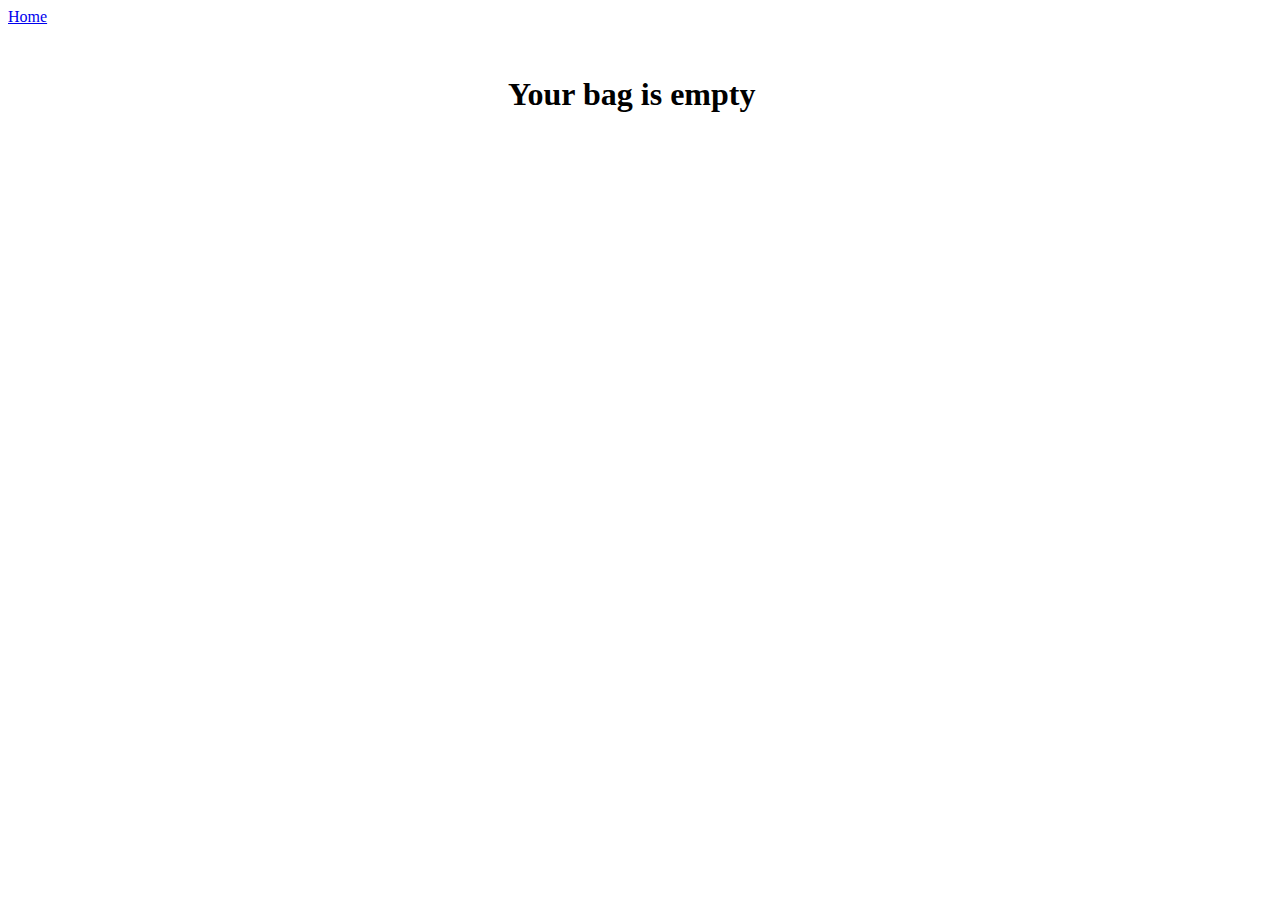
<file: FoodRestro/yourbag.html>
<!DOCTYPE html>
<html lang="en">
<head>
    <meta charset="UTF-8">
    <meta name="viewport" content="width=device-width, initial-scale=1.0">
    <title>Your Bag</title>
    <link rel="icon" href="./food-app.png">
</head>
<body>
    <a href="http://127.0.0.1:5500/index.html" style="" class="home">Home</a>
    <h1 style="Margin-left:500px;margin-top:50px;">Your bag is empty</h1>
</body>
</html>
</file>
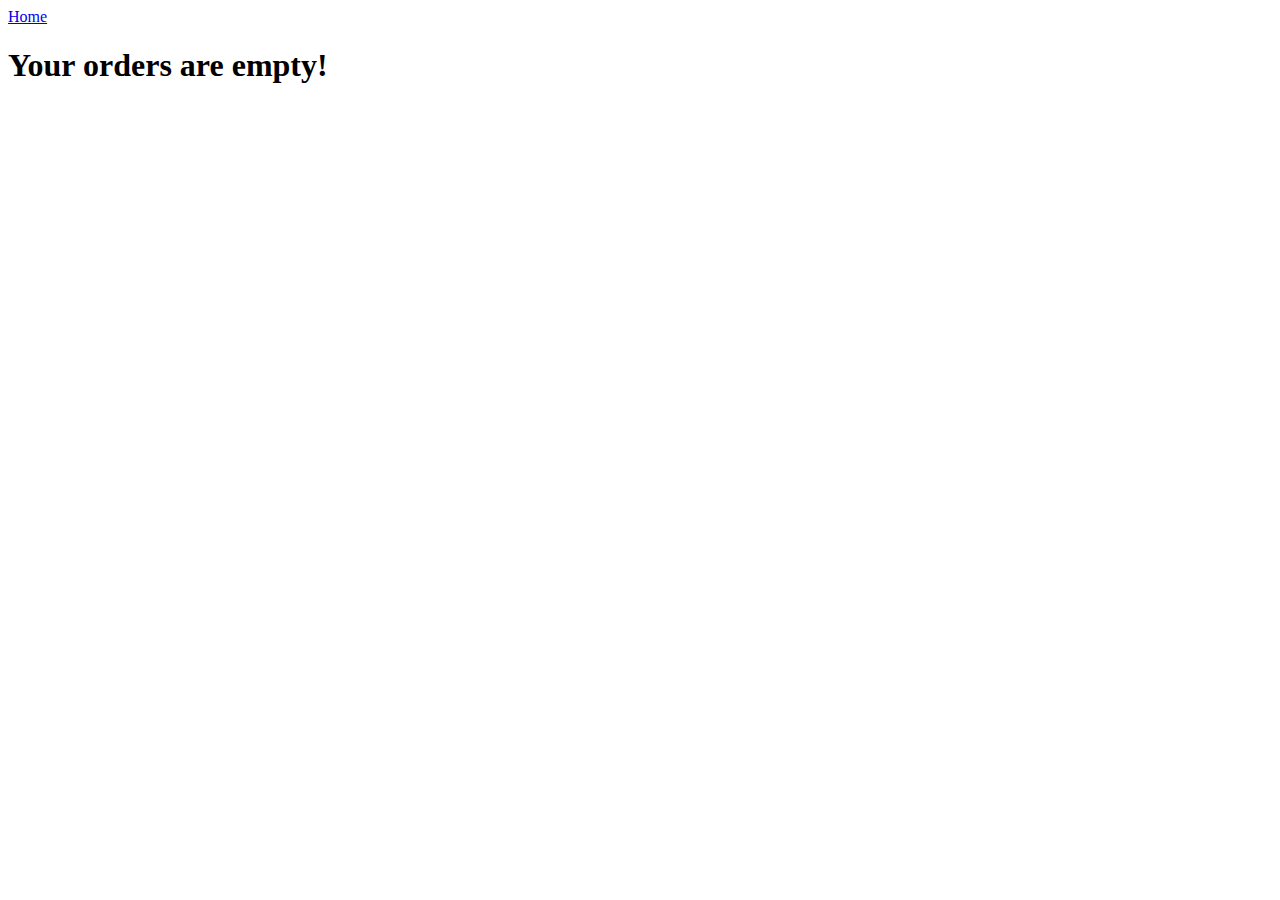
<file: FoodRestro/yourorders.html>
<!DOCTYPE html>
<html lang="en">
<head>
    <meta charset="UTF-8">
    <meta name="viewport" content="width=device-width, initial-scale=1.0">
    <title>Your orders</title>
    <link rel="icon" href="./food-app.png">
</head>
<body>
    <a href="http://127.0.0.1:5500/index.html" class="home">Home</a>
    <h1>Your orders are empty!</h1>
</body>
</html>
</file>
<file: FoodRestro/style.css>
.main {
    height: 350px;
    background-image: url("./top-view-snacks-corn-sticks-mini-brezel-hard-chuck-chocolate-cookies-paprika-chips-cracker-sticks-black-wooden-background_141793-7449.jpg");
    background-size: auto;
    width: 100%;
    opacity: 1;
}

.nav {
    display: flex;
    justify-content: space-between;
    align-items: center;
    padding: 10px 50px;
    background-color: rgba(0, 0, 0, 0.7);
}

.nav a {
    margin-left: 20px;
    text-decoration: none;
    color: rgb(255, 254, 252);
    position: relative;
    padding-bottom: 5px;
    font-size: 16px;
}

.nav a::after {
    content: "";
    position: absolute;
    width: 0;
    height: 2px;
    bottom: 0;
    left: 0;
    background-color: red;
    transition: width 0.3s ease-in-out;
}

.nav a:hover::after {
    width: 100%;
}

.nav a:hover {
    color: red;
}

.nav .home {
    margin-left: 0;
}

.nav .login {
    margin-right: 0;
}

#text {
    position: absolute;
    top: 165px;
    left: 300px;
    width: 800px;
    border-radius: 7px;
    background-color: rgb(183, 176, 176);
}

#btn {
    position: absolute;
    top: 200px;
    left: 940px;
    font-size: 20px;
    border-radius: 7px;
    background-color: rgb(110, 108, 110);
    opacity: 0.9;
    border: none;
    transition: transform 0.4s;
    width: 100px;
    height: 35px;
}

#btn:hover {
    background-color: rgb(148, 144, 144);
    color: rgb(58, 58, 60);
    opacity: 1;
    transform: scale(1.1);
}

#img {
    height: 18px;
    width: 20px;
    position: absolute;
    top: 170px;
    left: 1070px;
}

.container1, .container2 {
    display: flex;
    justify-content: space-evenly;
    margin-top: 20px;
}

.card1, .card2, .card3, .card4, .card5, .card6 {
    width: 17rem;
    border: 1px solid rgb(112, 111, 111);
    border-radius: 3px;
    transition: transform 0.3s, background-color 0.3s, box-shadow 0.3s;
}

.card1:hover, .card2:hover, .card3:hover, .card4:hover, .card5:hover, .card6:hover {
    background-color: #f0f8ff;
    transform: scale(1.05);
    box-shadow: 0 10px 20px rgba(0, 0, 0, 0.3);
}

.footer {
    background-color: rgb(65, 58, 58);
    color: white;
    padding: 20px;
    text-align: center;
}

.footer a {
    color: white;
    text-decoration: none;
    padding: right 100px;
}

.footer a:hover {
    color: rgb(143, 211, 245);
}
</file>
<file: FoodRestro/contact.css>
#query{
    font-size: larger;
    height: 70px;
    width:300px;
}
#form{
    font-size: larger;
    height:200px;
    width:200px;
    margin-left: 100px;
    margin-bottom: 50px;
}
.container{
    margin-left:400px;
    margin-top:100px;
    height:500px;
    width:700px;
    border:5px solid black;
}
#email{
    margin-top:20px;
    font-size: larger;
}
#submit{
    color:blue;
    height:30px;
    width:80px;
    border-radius:5px;
    margin-top:60px;
    margin-left:200px;
    background-color: white;
    transition: ease-in-out;
}
#submit:hover{
    background-color: green;
    color:black;
    transform: scale(1.1);
}
</file>
<file: FoodRestro/stylefood.css>
.heading {
    font-family: "Impact, Haettenschweiler, 'Arial Narrow Bold', sans-serif" !important;
    font-size: 30px;
    color: red;
    Margin-left:500px;
}
.home{
    opacity: 0.5;
    color:red;
}
.home:hover{
    color:red;
    opacity: 1;
}

.main{
    height: 350px;
    width: 1168.73px;
}
.home{
    text-decoration: none;
    margin-top: 0px;
    font-size: larger;
    padding-left: 30px;
}
.card1{
    margin-left:60px;
    margin-top:20px;
    border: 1px solid rgb(112, 111, 111) !important;
    border-radius: 3px;
    margin-right:50px;
    margin-bottom:30px;
}
.container1{
    display: flex;
    justify-content: space-evenly;
}
.container2{
    display: flex;
    justify-content: space-evenly;
}
.container3{
    display: flex;
    justify-content: space-evenly;
}
.card2,.card3,.card4{
    height: auto;
    width:auto;
    margin-bottom:30px;
    margin-right:50px;
}
.card2,.card3,.card4{
    margin-top:20px;
    border: 1px solid rgb(112, 111, 111) !important;    
    margin-bottom:30px;
}
.card1, .card2, .card3, .card4, .card5, .card6 {
    transition: transform 0.3s, background-color 0.3s, box-shadow 0.3s;
}
.card1:hover, .card2:hover, .card3:hover, .card4:hover, .card5:hover, .card6:hover {
    background-color: #f0f8ff;
    transform: scale(1.05); 
    box-shadow: 0 10px 20px rgba(0, 0, 0, 0.3);
}
.footer {
    background-color: rgb(65, 58, 58);
    color: white;
    padding: 20px;
    text-align: center;
}

.footer a {
    color: white;
    text-decoration: none;
    padding: right 100px;
}

.footer a:hover {
    color: rgb(143, 211, 245);
}
</file>
